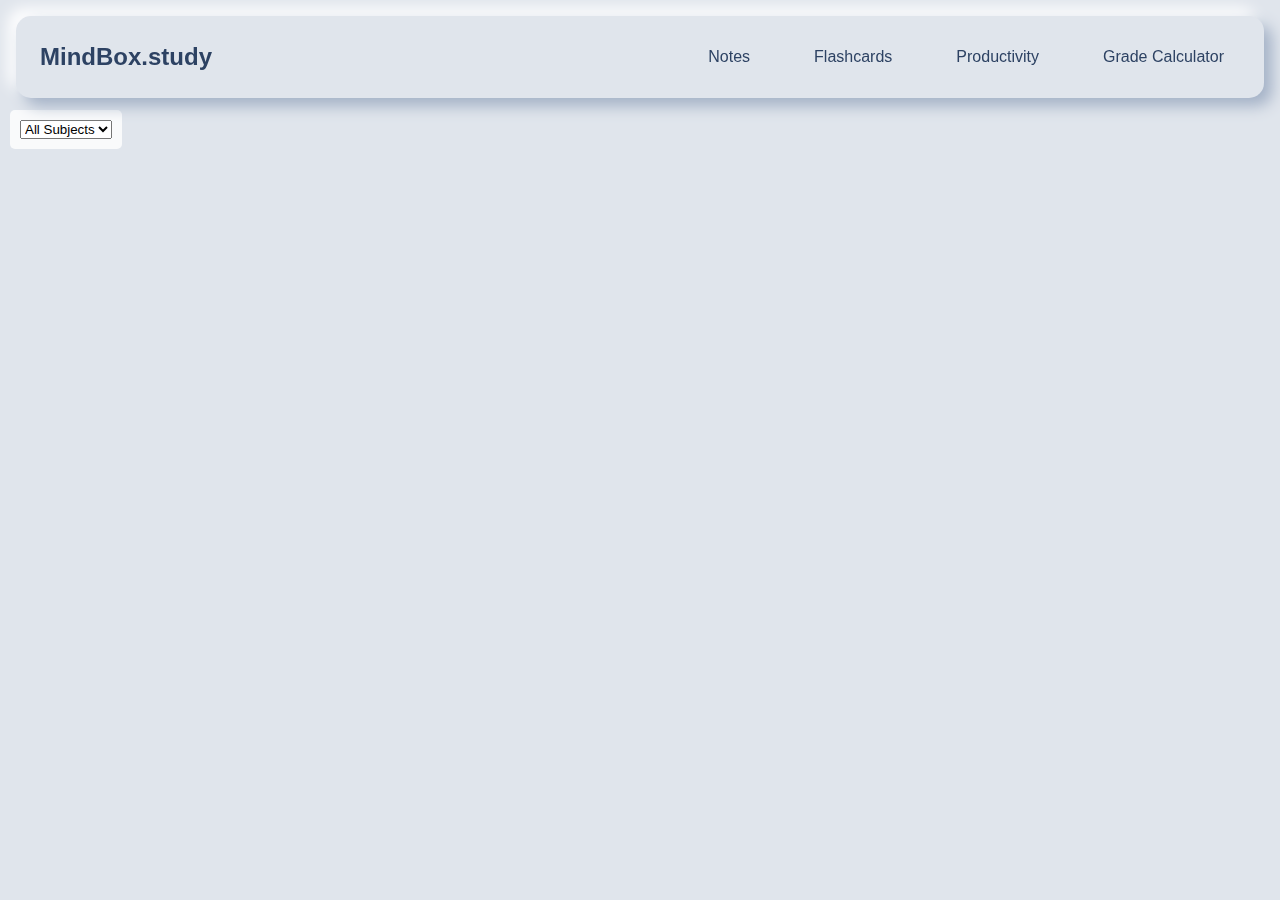
<file: graph.html>
<!DOCTYPE html>
<html lang="en">
<head>
    <meta charset="UTF-8">
    <meta name="viewport" content="width=device-width, initial-scale=1.0">
    <title>MindBox Study - Graph View</title>
    <script src="https://d3js.org/d3.v7.min.js"></script>
    <style>
        :root {
            --background: #e0e5ec;
            --text-primary: #2d4263;
            --neu-shadow: 
                8px 8px 15px #a3b1c6,
                -8px -8px 15px #ffffff;
            --neu-shadow-inset:
                inset 4px 4px 8px #a3b1c6,
                inset -4px -4px 8px #ffffff;
        }

        * {
            margin: 0;
            padding: 0;
            box-sizing: border-box;
            font-family: 'Segoe UI', Tahoma, Geneva, Verdana, sans-serif;
        }

        body {
            background: var(--background);
            color: var(--text-primary);
            margin: 0;
            padding: 0;
            overflow: hidden;
        }

        nav {
            padding: 1.5rem;
            display: flex;
            justify-content: space-between;
            align-items: center;
            box-shadow: var(--neu-shadow);
            margin: 1rem;
            border-radius: 15px;
            background: var(--background);
            position: fixed;
            top: 0;
            left: 0;
            right: 0;
            z-index: 1000;
        }

        .logo {
            font-size: 1.5rem;
            font-weight: bold;
            color: var(--text-primary);
        }

        .nav-links {
            display: flex;
            gap: 2rem;
        }

        .nav-links a {
            text-decoration: none;
            color: var(--text-primary);
            padding: 0.5rem 1rem;
            border-radius: 10px;
            transition: all 0.3s ease;
        }

        .nav-links a:hover {
            box-shadow: var(--neu-shadow-inset);
        }

        #graph {
            width: 100vw;
            height: calc(100vh - 80px);
            margin-top: 80px;
        }

        .controls {
            margin-top: 20px;
            position: absolute;
            top: 90px;
            left: 10px;
            background-color: rgba(255, 255, 255, 0.8);
            padding: 10px;
            border-radius: 5px;
            z-index: 10;
        }

        .node text {
            font-size: 12px;
            fill: #333;
        }

        .node circle {
            stroke: #fff;
            stroke-width: 2px;
        }

        .node:hover circle {
            stroke: #000;
            stroke-width: 3px;
        }

        #nodeInfo {
            position: absolute;
            top: 90px;
            right: 10px;
            background-color: rgba(255, 255, 255, 0.8);
            padding: 10px;
            border-radius: 5px;
            display: none;
            z-index: 10;
            max-width: 300px;
            overflow-wrap: break-word;
        }
    </style>
</head>
<body>
    <nav>
        <div class="logo">MindBox.study</div>
        <div class="nav-links">
            <a href="#notes">Notes</a>
            <a href="#flashcards">Flashcards</a>
            <a href="#productivity">Productivity</a>
            <a href="#calculator">Grade Calculator</a>
        </div>
    </nav>

    <div class="controls">
        <select id="subjectSelect" onchange="updateGraph(this.value)">
            <option value="all">All Subjects</option>
        </select>
    </div>
    <div id="graph"></div>
    <div id="nodeInfo"></div>

    <script>
        let graph;
        let simulation;
        let zoom;

        function processNotes() {
            const folders = JSON.parse(localStorage.getItem('folders')) || {};
            const nodes = [];
            const links = [];

            Object.entries(folders).forEach(([folderName, notes], folderIndex) => {
                nodes.push({ id: folderName, group: folderIndex + 1, size: 40, type: 'folder' });

                notes.forEach((note, noteIndex) => {
                    const noteId = `${folderName}_note_${noteIndex}`;
                    nodes.push({ id: noteId, group: folderIndex + 1, size: 30, type: 'note', content: note, folder: folderName });
                    links.push({ source: folderName, target: noteId });

                    const terms = note.split(/\s+/).filter(term => term.length > 3);
                    terms.forEach(term => {
                        const termId = `${folderName}_${term.toLowerCase()}`;
                        const existingNode = nodes.find(n => n.id === termId);
                        if (existingNode) {
                            existingNode.size += 5;
                        } else {
                            nodes.push({ id: termId, group: folderIndex + 1, size: 20, type: 'term', folder: folderName });
                        }
                        links.push({ source: noteId, target: termId });
                    });
                });
            });

            return { nodes, links };
        }

        function updateGraph(subject = 'all') {
            const { nodes, links } = processNotes();

            let filteredNodes, filteredLinks;

            if (subject === 'all') {
                filteredNodes = nodes;
                filteredLinks = links;
            } else {
                filteredNodes = nodes.filter(n => n.folder === subject || n.id === subject);
                filteredLinks = links.filter(l => 
                    filteredNodes.some(n => n.id === l.source || n.id === l.source.id) && 
                    filteredNodes.some(n => n.id === l.target || n.id === l.target.id)
                );
            }

            simulation.nodes(filteredNodes);
            simulation.force('link').links(filteredLinks);

            const link = graph.select('.links').selectAll('.link')
                .data(filteredLinks)
                .join('line')
                .attr('class', 'link')
                .attr('stroke', '#999')
                .attr('stroke-opacity', 0.6)
                .attr('stroke-width', 2);

            const node = graph.select('.nodes').selectAll('.node')
                .data(filteredNodes)
                .join('g')
                .attr('class', 'node')
                .call(d3.drag()
                    .on('start', dragstarted)
                    .on('drag', dragged)
                    .on('end', dragended))
                .on('click', showNodeInfo);

            node.selectAll('circle')
                .data(d => [d])
                .join('circle')
                .attr('r', d => Math.sqrt(d.size) * 2)
                .attr('fill', d => d3.schemeCategory10[d.group]);

            node.selectAll('text')
                .data(d => [d])
                .join('text')
                .attr('dx', 12)
                .attr('dy', '.35em')
                .text(d => d.id.split('_').pop());

            simulation.on('tick', () => {
                link
                    .attr('x1', d => d.source.x)
                    .attr('y1', d => d.source.y)
                    .attr('x2', d => d.target.x)
                    .attr('y2', d => d.target.y);

                node
                    .attr('transform', d => `translate(${d.x},${d.y})`);
            });

            simulation.alpha(1).restart();
        }

        function dragstarted(event, d) {
            if (!event.active) simulation.alphaTarget(0.3).restart();
            d.fx = d.x;
            d.fy = d.y;
        }

        function dragged(event, d) {
            d.fx = event.x;
            d.fy = event.y;
        }

        function dragended(event, d) {
            if (!event.active) simulation.alphaTarget(0);
            d.fx = null;
            d.fy = null;
        }

        function showNodeInfo(event, d) {
            const nodeInfo = document.getElementById('nodeInfo');
            nodeInfo.style.display = 'block';
            let content = `<h3>${d.id}</h3>`;
            content += `<p>Type: ${d.type}</p>`;
            if (d.type === 'note') {
                content += `<p>Content: ${d.content}</p>`;
            }
            nodeInfo.innerHTML = content;
        }

        function initializeGraph() {
            const width = window.innerWidth;
            const height = window.innerHeight - 80;

            zoom = d3.zoom()
                .scaleExtent([0.1, 10])
                .on('zoom', zoomed);

            graph = d3.select('#graph')
                .append('svg')
                .attr('width', width)
                .attr('height', height)
                .call(zoom);

            const g = graph.append('g');
            g.append('g').attr('class', 'links');
            g.append('g').attr('class', 'nodes');

            simulation = d3.forceSimulation()
                .force('link', d3.forceLink().id(d => d.id).distance(150))
                .force('charge', d3.forceManyBody().strength(-500))
                .force('center', d3.forceCenter(width / 2, height / 2));

            updateGraph();

            const folders = JSON.parse(localStorage.getItem('folders')) || {};
            const subjectSelect = document.getElementById('subjectSelect');
            Object.keys(folders).forEach(folder => {
                const option = document.createElement('option');
                option.value = folder;
                option.textContent = folder;
                subjectSelect.appendChild(option);
            });
        }

        function zoomed(event) {
            graph.select('g').attr('transform', event.transform);
        }

        window.onload = initializeGraph;
    </script>
</body>
</html>
</file>
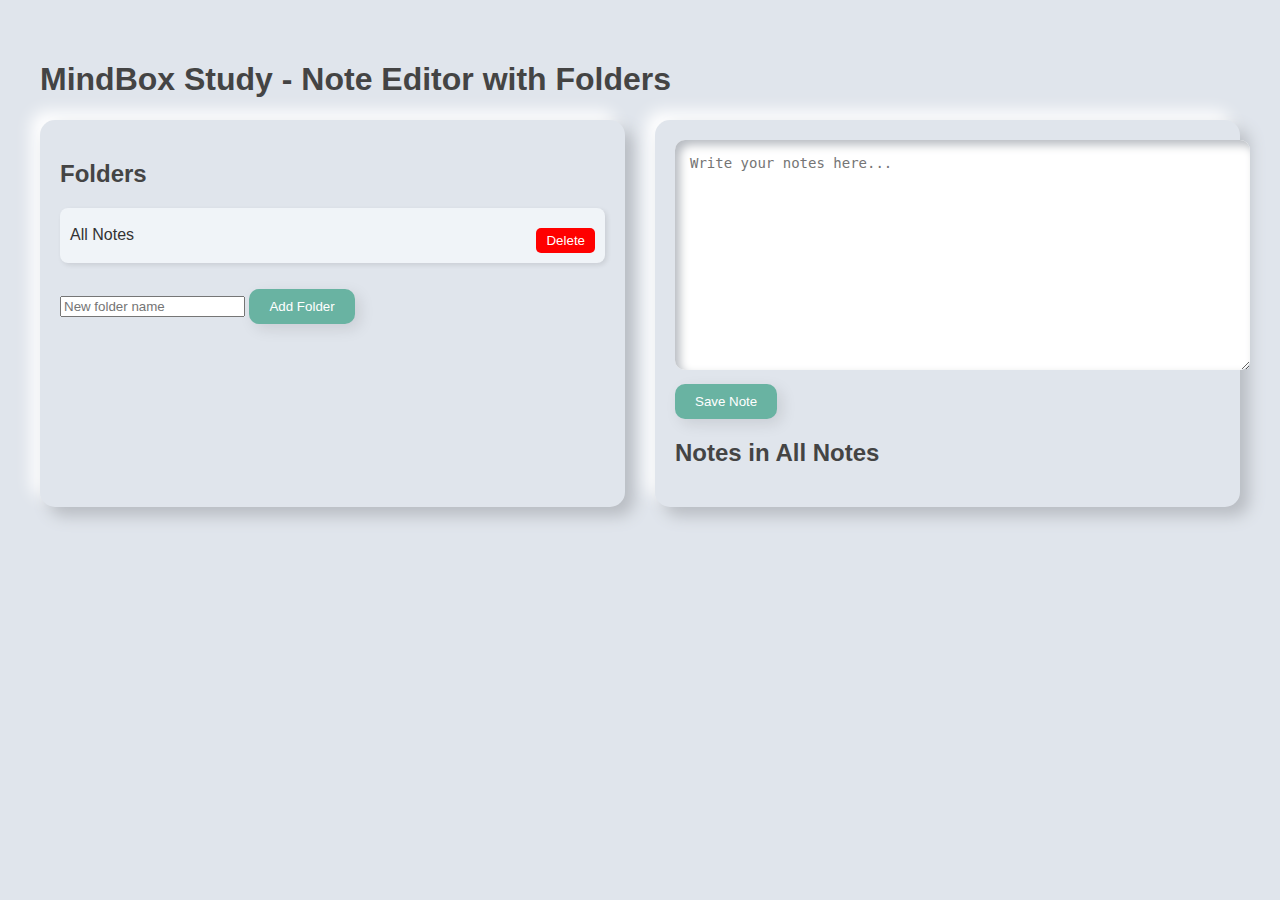
<file: newnotes.html>
<!DOCTYPE html>
<html lang="en">
<head>
    <meta charset="UTF-8">
    <meta name="viewport" content="width=device-width, initial-scale=1.0">
    <title>Mindbox Notes</title>
    <style>
        /* General styling */
        body {
            font-family: 'Segoe UI', Tahoma, Geneva, Verdana, sans-serif;
            margin: 0;
            padding: 40px;
            background-color: #e0e5ec;
            color: #333;
        }

        h1, h2 {
            color: #444;
        }

        /* Container layout */
        .container {
            display: flex;
            gap: 30px;
            justify-content: space-between;
        }

        /* Neumorphic card style */
        .editor, .folders, .notes {
            flex: 1;
            background-color: #e0e5ec;
            border-radius: 15px;
            padding: 20px;
            box-shadow: 9px 9px 16px #b8bcc2, -9px -9px 16px #ffffff;
        }

        /* Button styling */
        button {
            background-color: #69b3a2;
            color: white;
            border: none;
            border-radius: 10px;
            padding: 10px 20px;
            margin-top: 10px;
            cursor: pointer;
            box-shadow: 5px 5px 15px rgba(0, 0, 0, 0.1);
            transition: background-color 0.3s;
        }

        button:hover {
            background-color: #57a08c;
        }

        /* Textarea styling */
        textarea {
            width: 100%;
            height: 200px;
            border: none;
            border-radius: 10px;
            padding: 15px;
            box-shadow: inset 5px 5px 10px #b8bcc2, inset -5px -5px 10px #ffffff;
            font-size: 14px;
            color: #555;
            resize: vertical;
        }

        /* Folders and notes list styling */
        ul {
            list-style-type: none;
            padding-left: 0;
        }

        li {
            background-color: #f0f4f8;
            border-radius: 8px;
            padding: 10px;
            margin-bottom: 10px;
            box-shadow: 2px 2px 5px rgba(0, 0, 0, 0.1);
            display: flex;
            justify-content: space-between;
            align-items: center;
        }

        .folder, .note {
            cursor: pointer;
        }

        .delete-btn {
            background-color: red;
            color: white;
            padding: 5px 10px;
            border-radius: 5px;
            cursor: pointer;
            box-shadow: none;
        }

        .folder-name {
            flex: 1;
        }

        .summary-page {
            position: fixed;
            top: 0;
            left: 0;
            width: 100%;
            height: 100%;
            background-color: rgba(0, 0, 0, 0.8);
            display: none;
            justify-content: center;
            align-items: center;
        }

        .summary-content {
            background-color: #e0e5ec;
            padding: 20px;
            border-radius: 15px;
            width: 80%;
            max-width: 600px;
            box-shadow: 9px 9px 16px #b8bcc2, -9px -9px 16px #ffffff;
        }

        .close-btn {
            float: right;
            cursor: pointer;
        }

        .note-page {
            position: fixed;
            top: 0;
            left: 0;
            width: 100%;
            height: 100%;
            background-color: rgba(0, 0, 0, 0.8);
            display: none;
            justify-content: center;
            align-items: center;
        }

        .note-content {
            background-color: #e0e5ec;
            padding: 20px;
            border-radius: 15px;
            width: 80%;
            max-width: 600px;
            box-shadow: 9px 9px 16px #b8bcc2, -9px -9px 16px #ffffff;
        }

        .close-btn {
            float: right;
            cursor: pointer;
        }

        .note-actions {
            display: flex;
            justify-content: space-between;
            margin-top: 20px;
        }

        .note-actions button {
            flex: 1;
            margin: 0 5px;
        }

        #notePageContent {
            margin-bottom: 20px;
            white-space: pre-wrap;
        }
        
        strong {
    font-weight: bold;
}


        .flashcard-popup {
            display: none;
            position: fixed;
            top: 0;
            left: 0;
            width: 100%;
            height: 100%;
            background-color: rgba(0, 0, 0, 0.5);
            justify-content: center;
            align-items: center;
            z-index: 1000;
        }

        .flashcard-container {
            background-color: #e0e5ec;
            padding: 20px;
            border-radius: 15px;
            box-shadow: 9px 9px 16px #b8bcc2, -9px -9px 16px #ffffff;
            max-width: 500px;
            width: 90%;
        }

        .flashcard {
            width: 100%;
            height: 300px;
            perspective: 1000px;
            cursor: pointer;
        }

        .flashcard-inner {
            position: relative;
            width: 100%;
            height: 100%;
            text-align: center;
            transition: transform 0.6s;
            transform-style: preserve-3d;
        }

        .flashcard:hover .flashcard-inner {
            transform: rotateY(180deg);
        }

        .flashcard-front, .flashcard-back {
            position: absolute;
            width: 100%;
            height: 100%;
            -webkit-backface-visibility: hidden;
            backface-visibility: hidden;
            display: flex;
            flex-direction: column;
            justify-content: center;
            align-items: center;
            background-color: #f0f4f8;
            border-radius: 10px;
            box-shadow: 0 4px 8px rgba(0,0,0,0.1);
            padding: 20px;
            box-sizing: border-box;
        }

        .flashcard-back {
            transform: rotateY(180deg);
        }

        .flashcard-container button {
            margin-top: 20px;
            width: 100%;
        }

        .questions-popup {
            display: none;
            position: fixed;
            top: 0;
            left: 0;
            width: 100%;
            height: 100%;
            background-color: rgba(0, 0, 0, 0.5);
            justify-content: center;
            align-items: center;
            z-index: 1000;
        }

        .questions-container {
            background-color: #e0e5ec;
            padding: 20px;
            border-radius: 15px;
            box-shadow: 9px 9px 16px #b8bcc2, -9px -9px 16px #ffffff;
            max-width: 600px;
            width: 90%;
            max-height: 80vh;
            overflow-y: auto;
        }

        .questions-container ol {
            padding-left: 20px;
        }

        .questions-container li {
            margin-bottom: 10px;
        }

        .questions-container button {
            margin-top: 20px;
            width: 100%;
        }
    </style>
</head>
<body>
    <h1>MindBox Study - Note Editor with Folders</h1>

    <div class="container">
        <!-- Folders List -->
        <div class="folders">
            <h2>Folders</h2>
            <ul id="foldersList"></ul>
            <input type="text" id="folderInput" placeholder="New folder name">
            <button onclick="addFolder()">Add Folder</button>
        </div>

        <!-- Notes List -->
        <div class="notes">
            <textarea id="noteInput" placeholder="Write your notes here..."></textarea>
            <button onclick="saveNote()">Save Note</button>

            <h2>Notes in <span id="currentFolderName">All Notes</span></h2>
            <ul id="notesList"></ul>
        </div>

        <!-- Flashcard pop-up -->
        <div id="flashcardPopup" class="flashcard-popup">
            <div class="flashcard-container">
                <div class="flashcard">
                    <div class="flashcard-inner">
                        <div class="flashcard-front">
                            <h3>Question:</h3>
                            <p id="flashcardQuestion"></p>
                        </div>
                        <div class="flashcard-back">
                            <h3>Answer:</h3>
                            <p id="flashcardAnswer"></p>
                        </div>
                    </div>
                </div>
                <button onclick="closeFlashcardPopup()">Close</button>
            </div>
        </div>

        
    
    
    </div>

     <!-- New div for the note page -->
     <div id="notePage" class="note-page">
        <div class="note-content">
            <span class="close-btn" onclick="closeNotePage()">×</span>
            <h2>Note</h2>
            <div id="notePageContent"></div>
            <div class="note-actions">
                <button onclick="editNote()">Edit</button>
                <button onclick="summarizeNote()">Summarize</button>
                <button onclick="createFlashcard()">Create Flashcard</button>
                <button onclick="generateQuestions()">Generate Questions</button>
            </div>
        </div>
    </div>
    <div id="summaryPage" class="summary-page">
        <div class="summary-content">
            <span class="close-btn" onclick="closeSummaryPage()">×</span>
            <h2>Note Summary</h2>
            <p id="summaryContent"></p>
        </div>
    </div>
    <div id="questionsPopup" class="questions-popup">
        <div class="questions-container">
            <h3>Generated Questions:</h3>
            <ol id="questionsList"></ol>
            <button onclick="closeQuestionsPopup()">Close</button>
        </div>
    </div>

    <script>
        // Initialize folders and notes
        let folders = JSON.parse(localStorage.getItem('folders')) || {};
        let currentFolder = 'All Notes';
        let currentNoteIndex = -1;
        const API_KEY = 'AIzaSyC5VpC4idAiZI3V6DUrCVRN1eAG2km4yJY';
        const API_URL = 'https://generativelanguage.googleapis.com/v1beta/models/gemini-pro:generateContent';

// Load notes
function loadNotes() {
    const notesList = document.getElementById('notesList');
    notesList.innerHTML = ''; // Clear current notes list
    folders[currentFolder].forEach((note, index) => {
        const li = document.createElement('li');
        li.classList.add('note');
        
        // Process the note for display
        const processedNote = processNoteForDisplay(note);
        
        li.innerHTML = processedNote.substring(0, 50) + (processedNote.length > 50 ? '...' : '');
        li.onclick = () => showNotePage(index);
        notesList.appendChild(li);
    });
}

// Show note page
function showNotePage(index) {
    currentNoteIndex = index;
    const note = folders[currentFolder][index];
    document.getElementById('notePage').style.display = 'flex';
    
    // Process the note for display
    const processedNote = processNoteForDisplay(note);
    
    document.getElementById('notePageContent').innerHTML = processedNote;
}

// Helper function to process note for display
function processNoteForDisplay(note) {
    // Convert ** to <strong> tags for HTML display
    return note.replace(/\*\*(.*?)\*\*/g, '<strong>$1</strong>');
}


        // Function to close note page
        function closeNotePage() {
            document.getElementById('notePage').style.display = 'none';
        }

        // Function to edit note
        function editNote() {
            const noteContent = document.getElementById('notePageContent');
            const currentText = noteContent.textContent;
            noteContent.innerHTML = `<textarea id="editNoteText" style="width: 100%; height: 200px;">${currentText}</textarea>`;
            noteContent.innerHTML += '<button onclick="saveEditedNote()">Save</button>';
        }

        // Function to save edited note
        function saveEditedNote() {
            const editedText = document.getElementById('editNoteText').value;
            folders[currentFolder][currentNoteIndex] = editedText;
            localStorage.setItem('folders', JSON.stringify(folders));
            document.getElementById('notePageContent').textContent = editedText;
            loadNotes(); // Refresh the notes list
        }

        // Function to summarize note
        function summarizeNote() {
            const note = folders[currentFolder][currentNoteIndex];
            showSummaryPage(note);
        }

        // // Function to create flashcard
        // async function createFlashcard() {
        //     const note = folders[currentFolder][currentNoteIndex];
        //     const flashcard = await generateFlashcardWithGemini(note);
        //     displayFlashcard(flashcard);
        // }

        // Function to generate questions
        function generateQuestions() {
            const note = folders[currentFolder][currentNoteIndex];
            // Implement question generation logic here
            alert("Question generation feature to be implemented");
        }

        // Load folders and notes
        function loadFolders() {
            const foldersList = document.getElementById('foldersList');
            foldersList.innerHTML = ''; // Clear current folders list

            // Add the "All Notes" folder only if it's not present
            if (!folders['All Notes']) {
                folders['All Notes'] = [];
            }

            // Create folder list dynamically
            for (let folderName in folders) {
                const li = document.createElement('li');
                li.classList.add('folder');

                // Folder name display
                const folderNameText = document.createElement('span');
                folderNameText.classList.add('folder-name');
                folderNameText.textContent = folderName;

                // Delete button for folder
                const deleteButton = document.createElement('button');
                deleteButton.classList.add('delete-btn');
                deleteButton.textContent = 'Delete';
                deleteButton.onclick = () => deleteFolder(folderName);

                // Append the folder name and delete button to the list item
                li.appendChild(folderNameText);
                li.appendChild(deleteButton);
                li.onclick = () => selectFolder(folderName);

                foldersList.appendChild(li);
            }
        }

        // Add a new folder
        function addFolder() {
            const folderInput = document.getElementById('folderInput').value.trim();
            if (folderInput && !folders[folderInput]) {
                folders[folderInput] = []; // Add new folder with empty notes
                localStorage.setItem('folders', JSON.stringify(folders));
                document.getElementById('folderInput').value = ''; // Clear input
                loadFolders(); // Reload folder list
            } else {
                alert('Folder already exists or input is empty.');
            }
        }

        // Select folder to view notes
        function selectFolder(folderName) {
            currentFolder = folderName;
            document.getElementById('currentFolderName').textContent = folderName;
            loadNotes(); // Reload notes for the selected folder
        }

async function saveNote() {
    const noteInput = document.getElementById('noteInput').value.trim();
    if (noteInput) {
        // Analyze the note with Gemini
        const analyzedNote = await analyzeNoteWithGemini(noteInput);
        
        // Convert <b> tags to ** for consistent storage
        const processedNote = analyzedNote.replace(/<b>(.*?)<\/b>/g, '**$1**');
        
        folders[currentFolder].push(processedNote);
        localStorage.setItem('folders', JSON.stringify(folders));
        document.getElementById('noteInput').value = ''; // Clear input
        loadNotes(); // Reload notes
    }
}

// Analyze note with Gemini and bold key terms
async function analyzeNoteWithGemini(note) {
    try {
        const response = await fetch(`${API_URL}?key=${API_KEY}`, {
            method: 'POST',
            headers: {
                'Content-Type': 'application/json',
            },
            body: JSON.stringify({
                contents: [{
                    parts: [{
                        text: `Analyze the following notes taken in class and identify key terms or topics. Return the  note with the key terms wrapped in <b> tags. Make sure not to get rid of information This is the Note: ${note}`
                    }]
                }]
            })
        });

        if (!response.ok) {
            throw new Error('Network response was not ok');
        }

        const data = await response.json();
        const analyzedNote = data.candidates[0].content.parts[0].text;

        // Extract the part of the response that contains the note with bold tags
        const startIndex = analyzedNote.indexOf(note.substring(0, 20));
        const endIndex = analyzedNote.lastIndexOf(note.substring(note.length - 20));
        const extractedNote = analyzedNote.substring(startIndex, endIndex + 20);

        return extractedNote;
    } catch (error) {
        console.error('Error:', error);
        return note; // Return original note if analysis fails
    }
}


        // Load notes for the selected folder
        // function loadNotes() {
        //     const notesList = document.getElementById('notesList');
        //     notesList.innerHTML = ''; // Clear current notes list

        //     folders[currentFolder].forEach((note, index) => {
        //         const li = document.createElement('li');
        //         li.classList.add('note');
        //         li.textContent = note;
        //         notesList.appendChild(li);
        //     });
        // }

        // Delete a folder (along with its notes)
        function deleteFolder(folderName) {
            if (folderName !== 'All Notes') {
                // Remove folder from storage
                delete folders[folderName];
                localStorage.setItem('folders', JSON.stringify(folders));

                // Reload the folder list
                loadFolders();

                // If the deleted folder was the current folder, reset to "All Notes"
                if (currentFolder === folderName) {
                    currentFolder = 'All Notes';
                    document.getElementById('currentFolderName').textContent = 'All Notes';
                    loadNotes();
                }
            } else {
                alert('Cannot delete "All Notes" folder.');
            }
        }

        // Initialize app by loading folders and notes on page load
        window.onload = function() {
            loadFolders();
            selectFolder('All Notes');
        };

        // function loadNotes() {
        //     const notesList = document.getElementById('notesList');
        //     notesList.innerHTML = ''; // Clear current notes list

        //     folders[currentFolder].forEach((note, index) => {
        //         const li = document.createElement('li');
        //         li.classList.add('note');
        //         li.textContent = note;
        //         li.onclick = () => showSummaryPage(note);
        //         notesList.appendChild(li);
        //     });
        // }
        

        // New function to show summary page
        function showSummaryPage(note) {
            document.getElementById('summaryPage').style.display = 'flex';
            document.getElementById('summaryContent').textContent = 'Fetching summary...';
            
            // Call Gemini API to get summary
            fetchSummary(note);
        }

        // Function to close summary page
        function closeSummaryPage() {
            document.getElementById('summaryPage').style.display = 'none';
        }

        // Function to fetch summary from Gemini API
        async function fetchSummary(note) {
            // Replace 'YOUR_API_KEY' with your actual Gemini API key
            

            try {
                const response = await fetch(`${API_URL}?key=${API_KEY}`, {
                    method: 'POST',
                    headers: {
                        'Content-Type': 'application/json',
                    },
                    body: JSON.stringify({
                        contents: [{
                            parts: [{
                                text: `Summarize the following note: ${note}`
                            }]
                        }]
                    })
                });

                if (!response.ok) {
                    throw new Error('Network response was not ok');
                }

                const data = await response.json();
                const summary = data.candidates[0].content.parts[0].text;
                document.getElementById('summaryContent').textContent = summary;
            } catch (error) {
                console.error('Error:', error);
                document.getElementById('summaryContent').textContent = 'Failed to fetch summary. Please try again.';
            }
        }

        async function generateFlashcardWithGemini(note) {

            try {
                const response = await fetch(`${API_URL}?key=${API_KEY}`, {
                    method: 'POST',
                    headers: {
                        'Content-Type': 'application/json',
                    },
                    body: JSON.stringify({
                        contents: [{
                            parts: [{
                                text: `Create a flashcard from the following note. The flashcard should have a question on one side and the answer on the other. The question should test a key concept from the note, and the answer should be concise but informative. Format the response as plain text with "Question:" and "Answer:" prefixes. Here's the note: ${note}`
                            }]
                        }]
                    })
                });

                if (!response.ok) {
                    throw new Error('Network response was not ok');
                }

                const data = await response.json();
                const generatedText = data.candidates[0].content.parts[0].text;
                
                // Parse the generated text into question and answer
                const lines = generatedText.split('\n');
                let question = '';
                let answer = '';
                
                for (const line of lines) {
                    if (line.startsWith('Question:')) {
                        question = line.replace('Question:', '').trim();
                    } else if (line.startsWith('Answer:')) {
                        answer = line.replace('Answer:', '').trim();
                    }
                }

                return { question, answer };
            } catch (error) {
                console.error('Error:', error);
                return { 
                    question: 'Error generating flashcard', 
                    answer: 'Failed to generate flashcard. Please try again.' 
                };
            }
        }

        async function createFlashcard() {
            const note = folders[currentFolder][currentNoteIndex];
            const flashcard = await generateFlashcardWithGemini(note);
            displayFlashcardPopup(flashcard);
        }

        function displayFlashcardPopup(flashcard) {
            document.getElementById('flashcardQuestion').textContent = flashcard.question;
            document.getElementById('flashcardAnswer').textContent = flashcard.answer;
            document.getElementById('flashcardPopup').style.display = 'flex';
        }

        function closeFlashcardPopup() {
            document.getElementById('flashcardPopup').style.display = 'none';
        }

        async function generateQuestions() {
            const note = folders[currentFolder][currentNoteIndex];
            const questions = await generateQuestionsWithGemini(note);
            displayQuestionsPopup(questions);
        }

        async function generateQuestionsWithGemini(note) {
          
            try {
                const response = await fetch(`${API_URL}?key=${API_KEY}`, {
                    method: 'POST',
                    headers: {
                        'Content-Type': 'application/json',
                    },
                    body: JSON.stringify({
                        contents: [{
                            parts: [{
                                text: `Generate 5 questions based on the following note. Each question should test understanding of a key concept from the note. Format the response as a numbered list, with each question on a new line. Here's the note: ${note}`
                            }]
                        }]
                    })
                });

                if (!response.ok) {
                    throw new Error('Network response was not ok');
                }

                const data = await response.json();
                const generatedText = data.candidates[0].content.parts[0].text;
                
                // Parse the generated text into an array of questions
                const questions = generatedText.split('\n')
                    .filter(line => line.trim() !== '')
                    .map(line => line.replace(/^\d+\.\s*/, '').trim());

                return questions;
            } catch (error) {
                console.error('Error:', error);
                return ['Error generating questions. Please try again.'];
            }
        }

        function displayQuestionsPopup(questions) {
            const questionsList = document.getElementById('questionsList');
            questionsList.innerHTML = ''; // Clear previous questions
            
            questions.forEach(question => {
                const li = document.createElement('li');
                li.textContent = question;
                questionsList.appendChild(li);
            });

            document.getElementById('questionsPopup').style.display = 'flex';
        }

        function closeQuestionsPopup() {
            document.getElementById('questionsPopup').style.display = 'none';
        }

    </script>
</body>
</html>
</file>
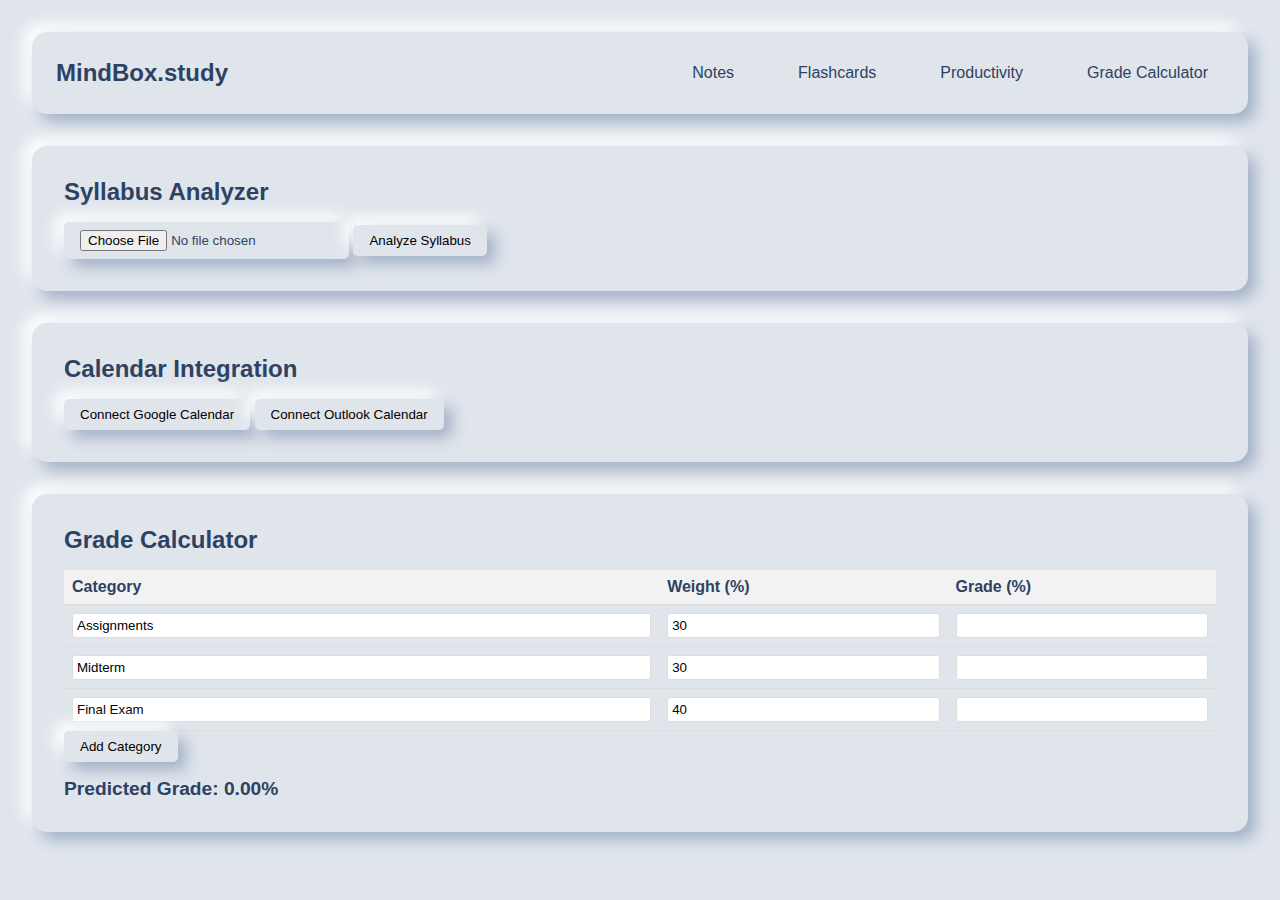
<file: sylabus.html>
<!DOCTYPE html>
<html lang="en">
<head>
    <meta charset="UTF-8">
    <meta name="viewport" content="width=device-width, initial-scale=1.0">
    <title>MindBox.study - Syllabus Analyzer & Class Planner</title>
    <script src="https://apis.google.com/js/api.js"></script>
    <style>
        :root {
            --background: #e0e5ec;
            --text-primary: #2d4263;
            --neu-shadow: 
                8px 8px 15px #a3b1c6,
                -8px -8px 15px #ffffff;
            --neu-shadow-inset:
                inset 4px 4px 8px #a3b1c6,
                inset -4px -4px 8px #ffffff;
        }

        * {
            margin: 0;
            padding: 0;
            box-sizing: border-box;
            font-family: 'Segoe UI', Tahoma, Geneva, Verdana, sans-serif;
        }

        body {
            background: var(--background);
            color: var(--text-primary);
            min-height: 100vh;
            padding: 2rem;
        }

        nav {
            padding: 1.5rem;
            display: flex;
            justify-content: space-between;
            align-items: center;
            box-shadow: var(--neu-shadow);
            margin-bottom: 2rem;
            border-radius: 15px;
        }

        .logo {
            font-size: 1.5rem;
            font-weight: bold;
            color: var(--text-primary);
        }

        .nav-links {
            display: flex;
            gap: 2rem;
        }

        .nav-links a {
            text-decoration: none;
            color: var(--text-primary);
            padding: 0.5rem 1rem;
            border-radius: 10px;
            transition: all 0.3s ease;
        }

        .nav-links a:hover {
            box-shadow: var(--neu-shadow-inset);
        }

        .container {
            display: flex;
            flex-direction: column;
            gap: 2rem;
        }

        .section {
            background: var(--background);
            padding: 2rem;
            border-radius: 15px;
            box-shadow: var(--neu-shadow);
        }

        h2 {
            margin-bottom: 1rem;
        }

        input[type="file"], button {
            padding: 0.5rem 1rem;
            border: none;
            border-radius: 5px;
            background: var(--background);
            box-shadow: var(--neu-shadow);
            cursor: pointer;
            transition: all 0.3s ease;
        }

        input[type="file"]:hover, button:hover {
            box-shadow: var(--neu-shadow-inset);
        }

        table {
            width: 100%;
            border-collapse: collapse;
            margin-top: 1rem;
        }

        th, td {
            padding: 0.5rem;
            text-align: left;
            border-bottom: 1px solid #ddd;
        }

        th {
            background-color: #f2f2f2;
        }

        #gradeTable input {
            width: 100%;
            padding: 0.25rem;
            border: 1px solid #ddd;
            border-radius: 3px;
        }

        #predictedGrade {
            font-weight: bold;
            font-size: 1.2rem;
            margin-top: 1rem;
        }
    </style>
</head>
<body>
    <nav>
        <div class="logo">MindBox.study</div>
        <div class="nav-links">
            <a href="#notes">Notes</a>
            <a href="#flashcards">Flashcards</a>
            <a href="#productivity">Productivity</a>
            <a href="#calculator">Grade Calculator</a>
        </div>
    </nav>

    <div class="container">
        <section class="section" id="syllabusUpload">
            <h2>Syllabus Analyzer</h2>
            <input type="file" id="syllabusFile" accept=".pdf,.doc,.docx,.txt">
            <button onclick="analyzeSyllabus()">Analyze Syllabus</button>
            <div id="analysisResult"></div>
        </section>

        <section class="section" id="calendarIntegration">
            <h2>Calendar Integration</h2>
            <button onclick="authenticateGoogle()">Connect Google Calendar</button>
            <button onclick="authenticateOutlook()">Connect Outlook Calendar</button>
            <div id="calendarEvents"></div>
        </section>

        <section class="section" id="gradeCalculator">
            <h2>Grade Calculator</h2>
            <table id="gradeTable">
                <thead>
                    <tr>
                        <th>Category</th>
                        <th>Weight (%)</th>
                        <th>Grade (%)</th>
                    </tr>
                </thead>
                <tbody>
                    <!-- Grade categories will be dynamically added here -->
                </tbody>
            </table>
            <button onclick="addGradeCategory()">Add Category</button>
            <div id="predictedGrade"></div>
        </section>
    </div>

    <script>
        const API_KEY = 'AIzaSyBRFZzymHRj-kdrBOsoHTvfT7ZlK0QLtlI';
        const API_URL = 'https://generativelanguage.googleapis.com/v1beta/models/gemini-1.5-flash-latest:generateContent';

        async function analyzeSyllabus() {
          const fileInput = document.getElementById('syllabusFile');
          const file = fileInput.files[0];
          if (!file) {
            alert('Please select a syllabus file');
            return;
          }

          const reader = new FileReader();
          reader.onload = async function(e) {
            const fileContent = e.target.result;
            const prompt = `
              Analyze this syllabus and extract the following information:
              1. Key dates for exams, quizzes, and assignment deadlines
              2. Grading structure (categories and their weights)
              Format the output as JSON with the following structure:
              {
                "key_dates": [
                  {"event": "event_name", "date": "YYYY-MM-DD"}
                ],
                "grading_structure": [
                  {"category": "category_name", "weight": percentage}
                ]
              }
            `;

            try {
              const response = await fetch(`${API_URL}?key=${API_KEY}`, {
                method: 'POST',
                headers: {
                  'Content-Type': 'application/json',
                },
                body: JSON.stringify({
                  contents: [
                    {
                      parts: [
                        { text: fileContent },
                        { text: prompt }
                      ]
                    }
                  ]
                })
              });

              if (!response.ok) {
                throw new Error(`HTTP error! status: ${response.status}`);
              }

              const data = await response.json();
              const generatedText = data.candidates[0].content.parts[0].text;

              // Find the JSON object within the generated text
              const jsonMatch = generatedText.match(/\{[\s\S]*\}/);
              if (jsonMatch) {
                const analysisResult = JSON.parse(jsonMatch[0]);
                displayAnalysisResult(analysisResult);
              } else {
                throw new Error('No valid JSON found in the response');
              }
            } catch (error) {
              console.error('Error analyzing syllabus:', error);
              alert('Error analyzing syllabus. Please try again.');
            }
          };
          reader.readAsText(file);
        }
        
        
        function displayAnalysisResult(result) {
            const analysisDiv = document.getElementById('analysisResult');
            analysisDiv.innerHTML = '<h3>Analysis Results:</h3>';

            // Display important dates
            if (result.key_dates && result.key_dates.length > 0) {
                const datesList = document.createElement('ul');
                result.key_dates.forEach(date => {
                    const li = document.createElement('li');
                    li.textContent = `${date.event}: ${date.date}`;
                    datesList.appendChild(li);
                });
                analysisDiv.appendChild(datesList);
            }

            // Display grading information
            if (result.grading_structure) {
                const gradeTable = document.getElementById('gradeTable').getElementsByTagName('tbody')[0];
                gradeTable.innerHTML = ''; // Clear existing rows
                result.grading_structure.forEach(item => {
                    addGradeCategory(item.category, item.weight);
                });
            }
        }

        function authenticateGoogle() {
            // Implement Google Calendar authentication
            console.log('Google Calendar authentication not implemented in this example');
        }

        function authenticateOutlook() {
            // Implement Outlook authentication
            console.log('Outlook authentication not implemented in this example');
        }

        function addGradeCategory(category = '', weight = '') {
            const gradeTable = document.getElementById('gradeTable').getElementsByTagName('tbody')[0];
            const newRow = gradeTable.insertRow();
            newRow.innerHTML = `
                <td><input type="text" value="${category}" onchange="updateGrade()"></td>
                <td><input type="number" value="${weight}" min="0" max="100" onchange="updateGrade()"></td>
                <td><input type="number" min="0" max="100" onchange="updateGrade()"></td>
            `;
            updateGrade();
        }

        function updateGrade() {
            const gradeTable = document.getElementById('gradeTable').getElementsByTagName('tbody')[0];
            let totalWeight = 0;
            let weightedGrade = 0;

            for (let row of gradeTable.rows) {
                const weight = parseFloat(row.cells[1].getElementsByTagName('input')[0].value) || 0;
                const grade = parseFloat(row.cells[2].getElementsByTagName('input')[0].value) || 0;
                
                totalWeight += weight;
                weightedGrade += (weight / 100) * grade;
            }

            const predictedGrade = totalWeight > 0 ? weightedGrade / (totalWeight / 100) : 0;
            document.getElementById('predictedGrade').textContent = `Predicted Grade: ${predictedGrade.toFixed(2)}%`;
        }

        // Initialize the grade table with some default categories
        window.onload = () => {
            addGradeCategory('Assignments', 30);
            addGradeCategory('Midterm', 30);
            addGradeCategory('Final Exam', 40);
        };
    </script>
</body>
</html>
</file>
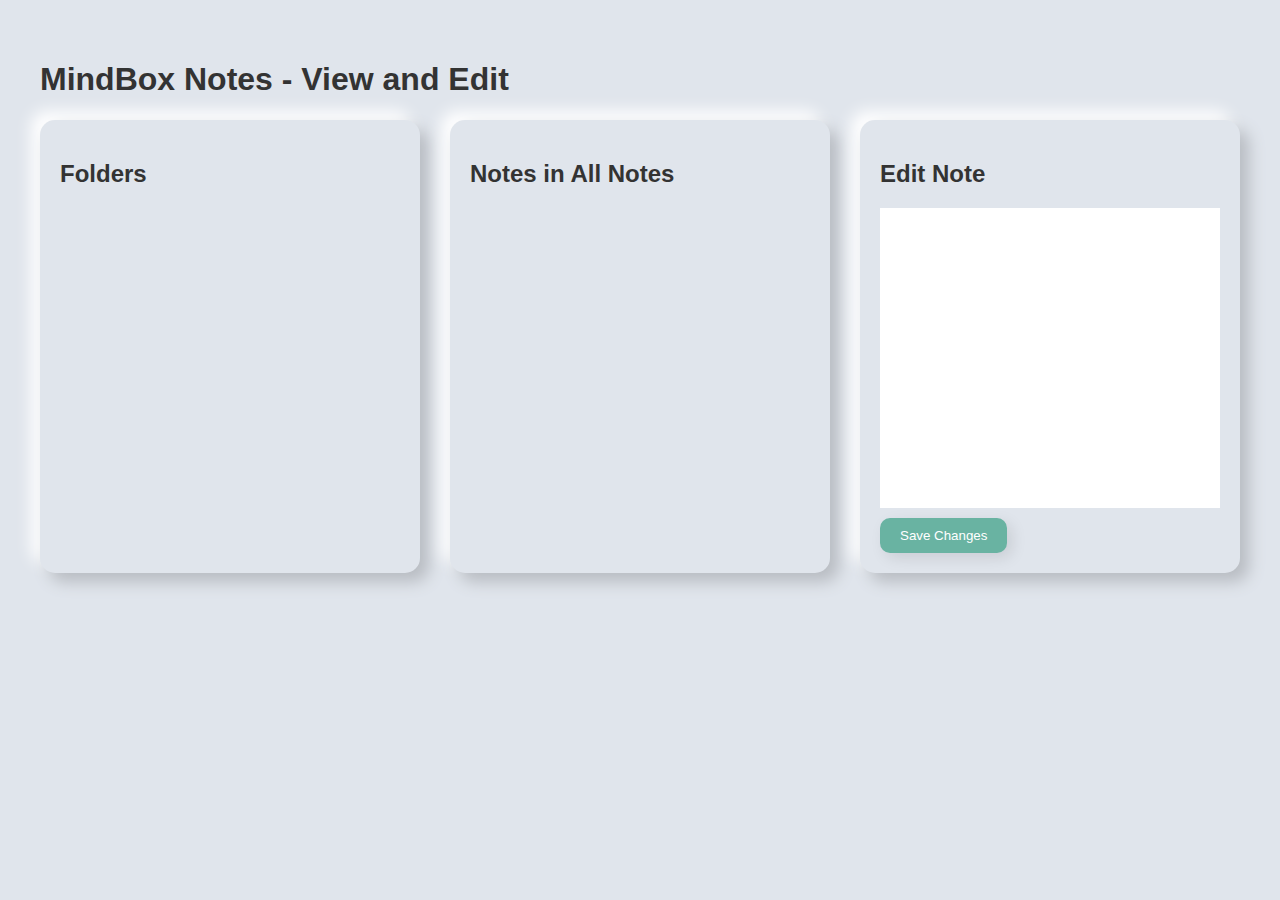
<file: view-notes.html>
<!DOCTYPE html>
<html lang="en">
<head>
    <meta charset="UTF-8">
    <meta name="viewport" content="width=device-width, initial-scale=1.0">
    <title>MindBox Notes - View and Edit</title>
    <script src="https://cdn.quilljs.com/1.3.6/quill.js"></script>
    <link href="https://cdn.quilljs.com/1.3.6/quill.snow.css" rel="stylesheet">
    <style>
        body {
            font-family: 'Segoe UI', Tahoma, Geneva, Verdana, sans-serif;
            margin: 0;
            padding: 40px;
            background-color: #e0e5ec;
            color: #333;
        }

        .container {
            display: flex;
            gap: 30px;
        }

        .folders, .notes, .editor {
            flex: 1;
            background-color: #e0e5ec;
            border-radius: 15px;
            padding: 20px;
            box-shadow: 9px 9px 16px #b8bcc2, -9px -9px 16px #ffffff;
        }

        button {
            background-color: #69b3a2;
            color: white;
            border: none;
            border-radius: 10px;
            padding: 10px 20px;
            margin-top: 10px;
            cursor: pointer;
            box-shadow: 5px 5px 15px rgba(0, 0, 0, 0.1);
            transition: background-color 0.3s;
        }

        button:hover {
            background-color: #57a08c;
        }

        ul {
            list-style-type: none;
            padding-left: 0;
        }

        li {
            background-color: #f0f4f8;
            border-radius: 8px;
            padding: 10px;
            margin-bottom: 10px;
            box-shadow: 2px 2px 5px rgba(0, 0, 0, 0.1);
            cursor: pointer;
        }

        #editor {
            height: 300px;
            background-color: #ffffff;
        }
    </style>
</head>
<body>
    <h1>MindBox Notes - View and Edit</h1>

    <div class="container">
        <div class="folders">
            <h2>Folders</h2>
            <ul id="foldersList"></ul>
        </div>

        <div class="notes">
            <h2>Notes in <span id="currentFolderName">All Notes</span></h2>
            <ul id="notesList"></ul>
        </div>

        <div class="editor">
            <h2>Edit Note</h2>
            <div id="editor"></div>
            <button onclick="saveEditedNote()">Save Changes</button>
        </div>
    </div>

    <script>
        let folders = JSON.parse(localStorage.getItem('folders')) || {};
        let currentFolder = 'All Notes';
        let currentNoteIndex = -1;
        let quill;

        function loadFolders() {
            const foldersList = document.getElementById('foldersList');
            foldersList.innerHTML = '';
            for (let folderName in folders) {
                const li = document.createElement('li');
                li.textContent = folderName;
                li.onclick = () => selectFolder(folderName);
                foldersList.appendChild(li);
            }
        }

        function selectFolder(folderName) {
            currentFolder = folderName;
            document.getElementById('currentFolderName').textContent = folderName;
            loadNotes();
        }

        function loadNotes() {
            const notesList = document.getElementById('notesList');
            notesList.innerHTML = '';
            folders[currentFolder].forEach((note, index) => {
                const li = document.createElement('li');
                li.textContent = note.substring(0, 50) + '...'; // Show first 50 characters
                li.onclick = () => editNote(index);
                notesList.appendChild(li);
            });
        }

        function editNote(index) {
            currentNoteIndex = index;
            quill.root.innerHTML = folders[currentFolder][index];
        }

        function saveEditedNote() {
            if (currentNoteIndex !== -1) {
                folders[currentFolder][currentNoteIndex] = quill.root.innerHTML;
                localStorage.setItem('folders', JSON.stringify(folders));
                loadNotes();
            }
        }

        window.onload = function() {
            quill = new Quill('#editor', {
                theme: 'snow',
                modules: {
                    toolbar: [
                        ['bold', 'italic', 'underline', 'strike'],
                        ['blockquote', 'code-block'],
                        [{ 'header': 1 }, { 'header': 2 }],
                        [{ 'list': 'ordered'}, { 'list': 'bullet' }],
                        [{ 'script': 'sub'}, { 'script': 'super' }],
                        [{ 'indent': '-1'}, { 'indent': '+1' }],
                        [{ 'direction': 'rtl' }],
                        [{ 'size': ['small', false, 'large', 'huge'] }],
                        [{ 'header': [1, 2, 3, 4, 5, 6, false] }],
                        [{ 'color': [] }, { 'background': [] }],
                        [{ 'font': [] }],
                        [{ 'align': [] }],
                        ['clean']
                    ]
                }
            });

            loadFolders();
            selectFolder('All Notes');
        };
    </script>
</body>
</html>
</file>
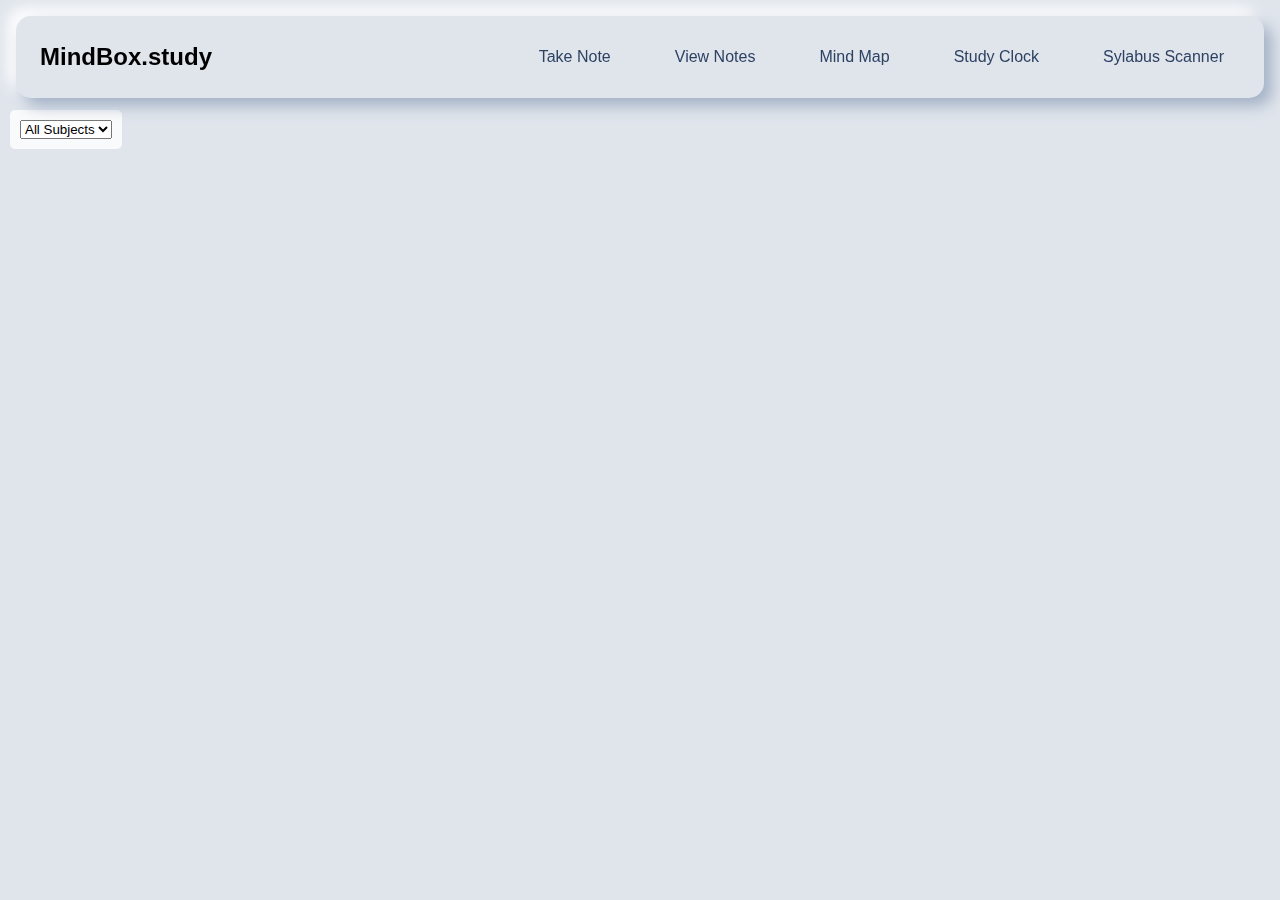
<file: templates/graph.html>
<!DOCTYPE html>
<html lang="en">
<head>
    <meta charset="UTF-8">
    <meta name="viewport" content="width=device-width, initial-scale=1.0">
    <title>MindBox.Study - Graph View</title>
    <script src="https://d3js.org/d3.v7.min.js"></script>
    <style>
        :root {
            --background: #e0e5ec;
            --text-primary: #2d4263;
            --neu-shadow: 
                8px 8px 15px #a3b1c6,
                -8px -8px 15px #ffffff;
            --neu-shadow-inset:
                inset 4px 4px 8px #a3b1c6,
                inset -4px -4px 8px #ffffff;
        }

        * {
            margin: 0;
            padding: 0;
            box-sizing: border-box;
            font-family: 'Segoe UI', Tahoma, Geneva, Verdana, sans-serif;
        }

        body {
            background: var(--background);
            color: var(--text-primary);
            margin: 0;
            padding: 0;
            overflow: hidden;
        }

        nav {
            padding: 1.5rem;
            display: flex;
            justify-content: space-between;
            align-items: center;
            box-shadow: var(--neu-shadow);
            margin: 1rem;
            border-radius: 15px;
            background: var(--background);
            position: fixed;
            top: 0;
            left: 0;
            right: 0;
            z-index: 1000;
        }

        .logo {
            font-size: 1.5rem;
            font-weight: bold;
            color: var(--text-primary);
        }

        .nav-links {
            display: flex;
            gap: 2rem;
        }

        .nav-links a {
            text-decoration: none;
            color: var(--text-primary);
            padding: 0.5rem 1rem;
            border-radius: 10px;
            transition: all 0.3s ease;
        }

        .nav-links a:hover {
            box-shadow: var(--neu-shadow-inset);
        }

        #graph {
            width: 100vw;
            height: calc(100vh - 80px);
            margin-top: 80px;
        }

        .controls {
            margin-top: 20px;
            position: absolute;
            top: 90px;
            left: 10px;
            background-color: rgba(255, 255, 255, 0.8);
            padding: 10px;
            border-radius: 5px;
            z-index: 10;
        }

        .node text {
            font-size: 12px;
            fill: #333;
        }

        .node circle {
            stroke: #fff;
            stroke-width: 2px;
        }

        .node:hover circle {
            stroke: #000;
            stroke-width: 3px;
        }

        #nodeInfo {
            position: absolute;
            top: 90px;
            right: 10px;
            background-color: rgba(255, 255, 255, 0.8);
            padding: 10px;
            border-radius: 5px;
            display: none;
            z-index: 10;
            max-width: 300px;
            overflow-wrap: break-word;
            margin-top: 20px;
        }
    </style>
</head>
<body>
    <nav>
        <div class="logo"><a href="/index.html" style="color: #000; font-style: normal; text-decoration: none;">MindBox.study</a></div>
        <div class="nav-links">
            <a href="newnotes.html">Take Note</a>
            <a href="view-notes.html">View Notes</a>
            <a href="graph.html">Mind Map</a>
            <a href="/TimeManagement/Time.html">Study Clock</a>
            <a href="/sylabus.html">Sylabus Scanner</a>
        </div>
    </nav>

    <div class="controls">
        <select id="subjectSelect" onchange="updateGraph(this.value)">
            <option value="all">All Subjects</option>
        </select>
    </div>
    <div id="graph"></div>
    <div id="nodeInfo"></div>

    <script>
        const API_KEY = 'AIzaSyBRFZzymHRj-kdrBOsoHTvfT7ZlK0QLtlI';
        const API_URL = 'https://generativelanguage.googleapis.com/v1beta/models/gemini-1.5-flash-latest:generateContent';

        let graph;
        let simulation;
        let zoom;

        function processNotes() {
            const folders = JSON.parse(localStorage.getItem('folders')) || {};
            const nodes = [];
            const links = [];

            Object.entries(folders).forEach(([folderName, notes], folderIndex) => {
                // Add the folder node
                nodes.push({ id: folderName, group: folderIndex + 1, size: 40, type: 'folder' });

                notes.forEach((note, noteIndex) => {
                    const noteId = `${folderName}_note_${noteIndex}`;
                    // Add the note node
                    nodes.push({ id: noteId, group: folderIndex + 1, size: 30, type: 'note', content: note, folder: folderName });
                    links.push({ source: folderName, target: noteId });

                    // Extract bolded terms using regex (assuming markdown syntax **bolded term**)
                    const boldedTerms = note.match(/\*\*(.*?)\*\*/g) || [];
                    boldedTerms.forEach(boldedTerm => {
                        // Remove the ** from the term
                        const cleanTerm = boldedTerm.replace(/\*\*/g, '').toLowerCase();
                        const termId = `${folderName}_${cleanTerm}`;

                        // Check if the term node already exists
                        const existingNode = nodes.find(n => n.id === termId);
                        if (existingNode) {
                            existingNode.size += 5;
                        } else {
                            // Add the term node
                            nodes.push({ id: termId, group: folderIndex + 1, size: 20, type: 'term', folder: folderName });
                        }

                        // Create a link from the note to the term
                        links.push({ source: noteId, target: termId });
                    });
                });
            });

            return { nodes, links };
        }
        
        

        function updateGraph(subject = 'all') {
            const { nodes, links } = processNotes();

            let filteredNodes, filteredLinks;

            if (subject === 'all') {
                filteredNodes = nodes;
                filteredLinks = links;
            } else {
                filteredNodes = nodes.filter(n => n.folder === subject || n.id === subject);
                filteredLinks = links.filter(l => 
                    filteredNodes.some(n => n.id === l.source || n.id === l.source.id) && 
                    filteredNodes.some(n => n.id === l.target || n.id === l.target.id)
                );
            }

            simulation.nodes(filteredNodes);
            simulation.force('link').links(filteredLinks);

            const link = graph.select('.links').selectAll('.link')
                .data(filteredLinks)
                .join('line')
                .attr('class', 'link')
                .attr('stroke', '#999')
                .attr('stroke-opacity', 0.6)
                .attr('stroke-width', 2);

            const node = graph.select('.nodes').selectAll('.node')
                .data(filteredNodes)
                .join('g')
                .attr('class', 'node')
                .call(d3.drag()
                    .on('start', dragstarted)
                    .on('drag', dragged)
                    .on('end', dragended))
                .on('click', showNodeInfo);

            node.selectAll('circle')
                .data(d => [d])
                .join('circle')
                .attr('r', d => Math.sqrt(d.size) * 2)
                .attr('fill', d => d3.schemeCategory10[d.group]);

            node.selectAll('text')
                .data(d => [d])
                .join('text')
                .attr('dx', 12)
                .attr('dy', '.35em')
                .text(d => d.id.split('_').pop());

            simulation.on('tick', () => {
                link
                    .attr('x1', d => d.source.x)
                    .attr('y1', d => d.source.y)
                    .attr('x2', d => d.target.x)
                    .attr('y2', d => d.target.y);

                node
                    .attr('transform', d => `translate(${d.x},${d.y})`);
            });

            simulation.alpha(1).restart();
        }

        function dragstarted(event, d) {
            if (!event.active) simulation.alphaTarget(0.3).restart();
            d.fx = d.x;
            d.fy = d.y;
        }

        function dragged(event, d) {
            d.fx = event.x;
            d.fy = event.y;
        }

        function dragended(event, d) {
            if (!event.active) simulation.alphaTarget(0);
            d.fx = null;
            d.fy = null;
        }

async function showNodeInfo(event, d) {
    const nodeInfo = document.getElementById('nodeInfo');
    nodeInfo.style.display = 'block';
    let content = `<h3>${d.id}</h3>`;
    content += `<p>Type: ${d.type}</p>`;
    
    if (d.type === 'note') {
        content += `<p>Content: ${d.content}</p>`;
    }
    
    // Fetch definition using Gemini API
    try {
        const definition = await getDefinition(d.id);
        content += `<p>Definition: ${definition}</p>`;
    } catch (error) {
        console.error('Error fetching definition:', error);
        content += `<p>Definition: Unable to fetch definition</p>`;
    }
    
    nodeInfo.innerHTML = content;
}

async function getDefinition(word) {
    const prompt = `Provide a brief definition of the word "${word}". Two sentences max and no extra formatting`;
    const requestBody = {
        contents: [{ parts: [{ text: prompt }] }]
    };

    const response = await fetch(`${API_URL}?key=${API_KEY}`, {
        method: 'POST',
        headers: {
            'Content-Type': 'application/json'
        },
        body: JSON.stringify(requestBody)
    });

    if (!response.ok) {
        throw new Error('Failed to fetch definition');
    }

    const data = await response.json();
    return data.candidates[0].content.parts[0].text;
}


        function initializeGraph() {
            const width = window.innerWidth;
            const height = window.innerHeight - 80;

            zoom = d3.zoom()
                .scaleExtent([0.1, 10])
                .on('zoom', zoomed);

            graph = d3.select('#graph')
                .append('svg')
                .attr('width', width)
                .attr('height', height)
                .call(zoom);

            const g = graph.append('g');
            g.append('g').attr('class', 'links');
            g.append('g').attr('class', 'nodes');

            simulation = d3.forceSimulation()
                .force('link', d3.forceLink().id(d => d.id).distance(150))
                .force('charge', d3.forceManyBody().strength(-500))
                .force('center', d3.forceCenter(width / 2, height / 2));

            updateGraph();

            const folders = JSON.parse(localStorage.getItem('folders')) || {};
            const subjectSelect = document.getElementById('subjectSelect');
            Object.keys(folders).forEach(folder => {
                const option = document.createElement('option');
                option.value = folder;
                option.textContent = folder;
                subjectSelect.appendChild(option);
            });
        }

        function zoomed(event) {
            graph.select('g').attr('transform', event.transform);
        }

        window.onload = initializeGraph;
    </script>
</body>
</html>
</file>
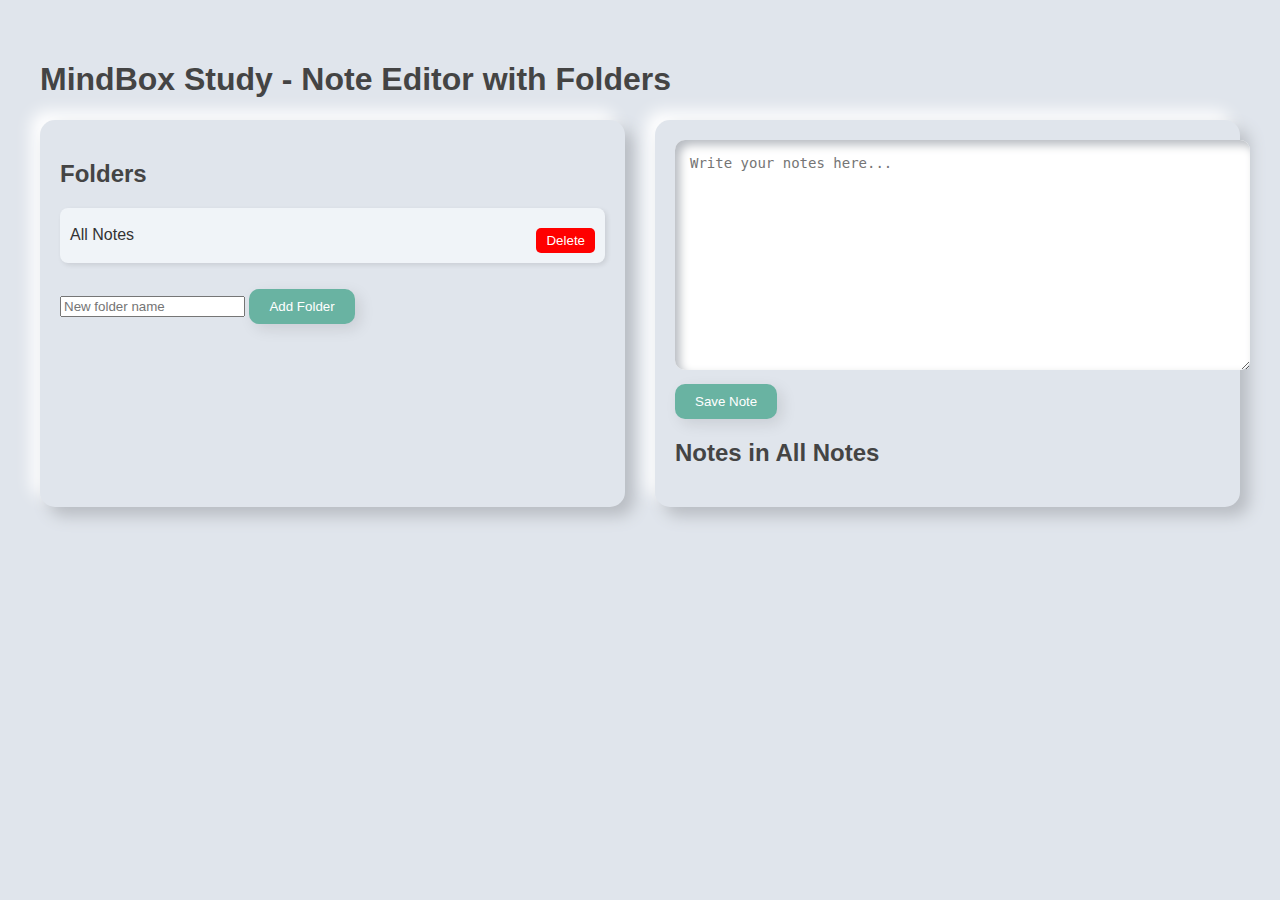
<file: templates/notes.html>
<!DOCTYPE html>
<html lang="en">
<head>
    <meta charset="UTF-8">
    <meta name="viewport" content="width=device-width, initial-scale=1.0">
    <title>Mindbox Notes</title>
    <style>
        /* General styling */
        body {
            font-family: 'Segoe UI', Tahoma, Geneva, Verdana, sans-serif;
            margin: 0;
            padding: 40px;
            background-color: #e0e5ec;
            color: #333;
        }

        h1, h2 {
            color: #444;
        }

        /* Container layout */
        .container {
            display: flex;
            gap: 30px;
            justify-content: space-between;
        }

        /* Neumorphic card style */
        .editor, .folders, .notes {
            flex: 1;
            background-color: #e0e5ec;
            border-radius: 15px;
            padding: 20px;
            box-shadow: 9px 9px 16px #b8bcc2, -9px -9px 16px #ffffff;
        }

        /* Button styling */
        button {
            background-color: #69b3a2;
            color: white;
            border: none;
            border-radius: 10px;
            padding: 10px 20px;
            margin-top: 10px;
            cursor: pointer;
            box-shadow: 5px 5px 15px rgba(0, 0, 0, 0.1);
            transition: background-color 0.3s;
        }

        button:hover {
            background-color: #57a08c;
        }

        /* Textarea styling */
        textarea {
            width: 100%;
            height: 200px;
            border: none;
            border-radius: 10px;
            padding: 15px;
            box-shadow: inset 5px 5px 10px #b8bcc2, inset -5px -5px 10px #ffffff;
            font-size: 14px;
            color: #555;
            resize: vertical;
        }

        /* Folders and notes list styling */
        ul {
            list-style-type: none;
            padding-left: 0;
        }

        li {
            background-color: #f0f4f8;
            border-radius: 8px;
            padding: 10px;
            margin-bottom: 10px;
            box-shadow: 2px 2px 5px rgba(0, 0, 0, 0.1);
            display: flex;
            justify-content: space-between;
            align-items: center;
        }

        .folder, .note {
            cursor: pointer;
        }

        .delete-btn {
            background-color: red;
            color: white;
            padding: 5px 10px;
            border-radius: 5px;
            cursor: pointer;
            box-shadow: none;
        }

        .folder-name {
            flex: 1;
        }
    </style>
</head>
<body>
    <h1>MindBox Study - Note Editor with Folders</h1>

    <div class="container">
        <!-- Folders List -->
        <div class="folders">
            <h2>Folders</h2>
            <ul id="foldersList"></ul>
            <input type="text" id="folderInput" placeholder="New folder name">
            <button onclick="addFolder()">Add Folder</button>
        </div>

        <!-- Notes List -->
        <div class="notes">
            <textarea id="noteInput" placeholder="Write your notes here..."></textarea>
            <button onclick="saveNote()">Save Note</button>

            <h2>Notes in <span id="currentFolderName">All Notes</span></h2>
            <ul id="notesList"></ul>
        </div>
    </div>

    <script>
        // Initialize folders and notes
        let folders = JSON.parse(localStorage.getItem('folders')) || {};
        let currentFolder = 'All Notes';

        // Load folders and notes
        function loadFolders() {
            const foldersList = document.getElementById('foldersList');
            foldersList.innerHTML = ''; // Clear current folders list

            // Add the "All Notes" folder only if it's not present
            if (!folders['All Notes']) {
                folders['All Notes'] = [];
            }

            // Create folder list dynamically
            for (let folderName in folders) {
                const li = document.createElement('li');
                li.classList.add('folder');

                // Folder name display
                const folderNameText = document.createElement('span');
                folderNameText.classList.add('folder-name');
                folderNameText.textContent = folderName;

                // Delete button for folder
                const deleteButton = document.createElement('button');
                deleteButton.classList.add('delete-btn');
                deleteButton.textContent = 'Delete';
                deleteButton.onclick = () => deleteFolder(folderName);

                // Append the folder name and delete button to the list item
                li.appendChild(folderNameText);
                li.appendChild(deleteButton);
                li.onclick = () => selectFolder(folderName);

                foldersList.appendChild(li);
            }
        }

        // Add a new folder
        function addFolder() {
            const folderInput = document.getElementById('folderInput').value.trim();
            if (folderInput && !folders[folderInput]) {
                folders[folderInput] = []; // Add new folder with empty notes
                localStorage.setItem('folders', JSON.stringify(folders));
                document.getElementById('folderInput').value = ''; // Clear input
                loadFolders(); // Reload folder list
            } else {
                alert('Folder already exists or input is empty.');
            }
        }

        // Select folder to view notes
        function selectFolder(folderName) {
            currentFolder = folderName;
            document.getElementById('currentFolderName').textContent = folderName;
            loadNotes(); // Reload notes for the selected folder
        }

        // Save a new note
        function saveNote() {
            const noteInput = document.getElementById('noteInput').value.trim();
            if (noteInput) {
                folders[currentFolder].push(noteInput); // Add note to the current folder
                localStorage.setItem('folders', JSON.stringify(folders));
                document.getElementById('noteInput').value = ''; // Clear input
                loadNotes(); // Reload notes
            }
        }

        // Load notes for the selected folder
        function loadNotes() {
            const notesList = document.getElementById('notesList');
            notesList.innerHTML = ''; // Clear current notes list

            folders[currentFolder].forEach((note, index) => {
                const li = document.createElement('li');
                li.classList.add('note');
                li.textContent = note;
                notesList.appendChild(li);
            });
        }

        // Delete a folder (along with its notes)
        function deleteFolder(folderName) {
            if (folderName !== 'All Notes') {
                // Remove folder from storage
                delete folders[folderName];
                localStorage.setItem('folders', JSON.stringify(folders));

                // Reload the folder list
                loadFolders();

                // If the deleted folder was the current folder, reset to "All Notes"
                if (currentFolder === folderName) {
                    currentFolder = 'All Notes';
                    document.getElementById('currentFolderName').textContent = 'All Notes';
                    loadNotes();
                }
            } else {
                alert('Cannot delete "All Notes" folder.');
            }
        }

        // Initialize app by loading folders and notes on page load
        window.onload = function() {
            loadFolders();
            selectFolder('All Notes');
        };
    </script>
</body>
</html>
</file>
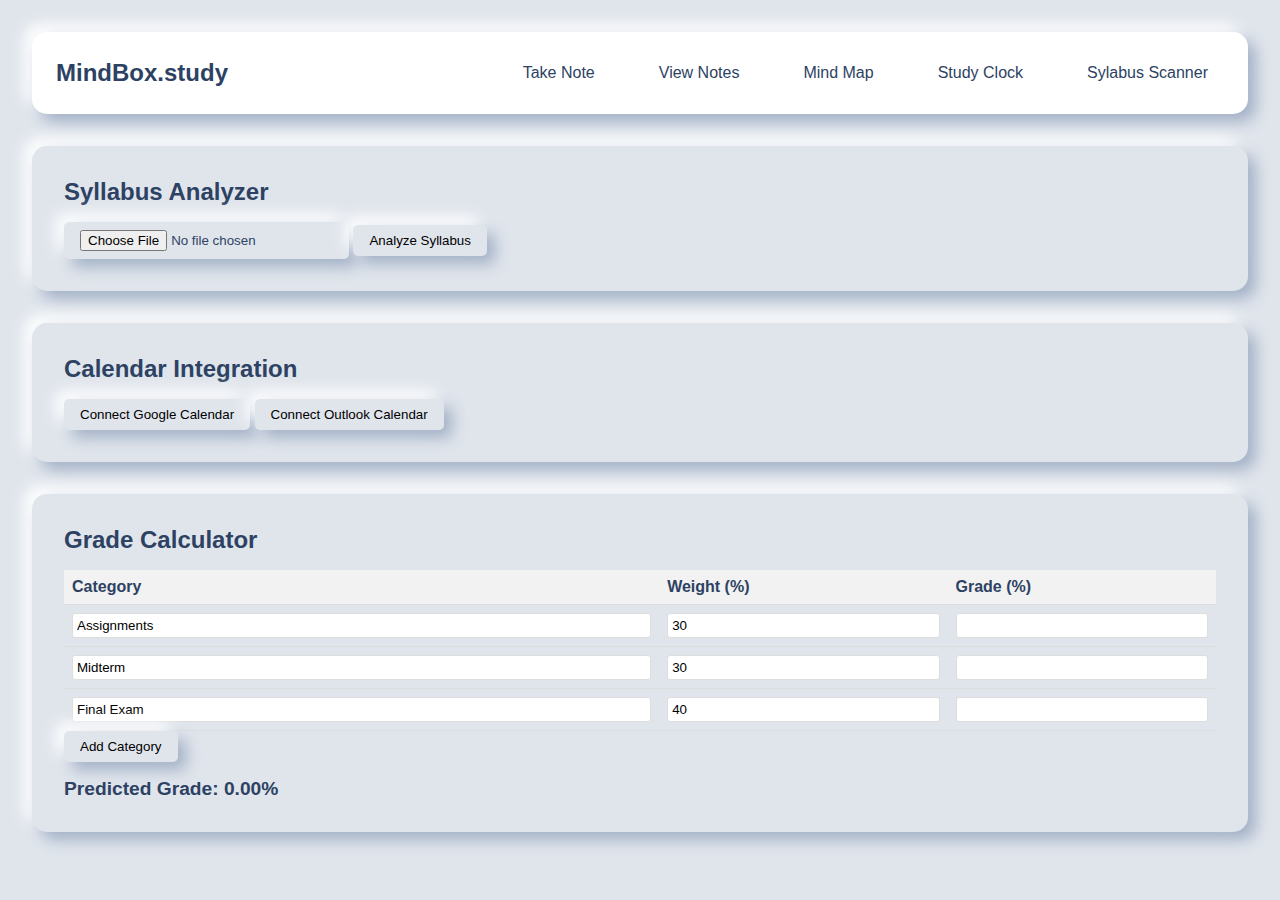
<file: templates/sylabus.html>
<!DOCTYPE html>
<html lang="en">
<head>
    <meta charset="UTF-8">
    <meta name="viewport" content="width=device-width, initial-scale=1.0">
    <title>MindBox.study - Syllabus Analyzer & Class Planner</title>
    <script src="https://apis.google.com/js/api.js"></script>
    <style>
        :root {
            --background: #e0e5ec;
            --text-primary: #2d4263;
            --neu-shadow: 
                8px 8px 15px #a3b1c6,
                -8px -8px 15px #ffffff;
            --neu-shadow-inset:
                inset 4px 4px 8px #a3b1c6,
                inset -4px -4px 8px #ffffff;
        }

        * {
            margin: 0;
            padding: 0;
            box-sizing: border-box;
            font-family: 'Segoe UI', Tahoma, Geneva, Verdana, sans-serif;
        }

        body {
            background: var(--background);
            color: var(--text-primary);
            min-height: 100vh;
            padding: 2rem;
        }

        nav {
            padding: 1.5rem;
            display: flex;
            justify-content: space-between;
            align-items: center;
            box-shadow: var(--neu-shadow);
            margin-bottom: 2rem;
            border-radius: 15px;
        }

        .logo {
            font-size: 1.5rem;
            font-weight: bold;
            color: var(--text-primary);
        }

        .nav-links {
            display: flex;
            gap: 2rem;
        }

        .nav-links a {
            text-decoration: none;
            color: var(--text-primary);
            padding: 0.5rem 1rem;
            border-radius: 10px;
            transition: all 0.3s ease;
        }

        .nav-links a:hover {
            box-shadow: var(--neu-shadow-inset);
        }

        .container {
            display: flex;
            flex-direction: column;
            gap: 2rem;
        }

        .section {
            background: var(--background);
            padding: 2rem;
            border-radius: 15px;
            box-shadow: var(--neu-shadow);
        }

        h2 {
            margin-bottom: 1rem;
        }

        input[type="file"], button {
            padding: 0.5rem 1rem;
            border: none;
            border-radius: 5px;
            background: var(--background);
            box-shadow: var(--neu-shadow);
            cursor: pointer;
            transition: all 0.3s ease;
        }

        input[type="file"]:hover, button:hover {
            box-shadow: var(--neu-shadow-inset);
        }

        table {
            width: 100%;
            border-collapse: collapse;
            margin-top: 1rem;
        }

        th, td {
            padding: 0.5rem;
            text-align: left;
            border-bottom: 1px solid #ddd;
        }

        th {
            background-color: #f2f2f2;
        }

        #gradeTable input {
            width: 100%;
            padding: 0.25rem;
            border: 1px solid #ddd;
            border-radius: 3px;
        }

        #predictedGrade {
            font-weight: bold;
            font-size: 1.2rem;
            margin-top: 1rem;
        }
    </style>
</head>
<body>
    <nav style="background-color: #ffffff;">
        <div class="logo"><a href="/index.html" style="color: #2d4263; font-style: normal; text-decoration: none;">MindBox.study</a></div>
        <div class="nav-links">
            <a href="newnotes.html">Take Note</a>
            <a href="view-notes.html">View Notes</a>
            <a href="graph.html">Mind Map</a>
            <a href="/TimeManagement/Time.html">Study Clock</a>
            <a href="/sylabus.html">Sylabus Scanner</a>
        </div>
    </nav>

    <div class="container">
        <section class="section" id="syllabusUpload">
            <h2>Syllabus Analyzer</h2>
            <input type="file" id="syllabusFile" accept=".pdf,.doc,.docx,.txt">
            <button onclick="analyzeSyllabus()">Analyze Syllabus</button>
            <div id="analysisResult"></div>
        </section>

        <section class="section" id="calendarIntegration">
            <h2>Calendar Integration</h2>
            <button onclick="authenticateGoogle()">Connect Google Calendar</button>
            <button onclick="authenticateOutlook()">Connect Outlook Calendar</button>
            <div id="calendarEvents"></div>
        </section>

        <section class="section" id="gradeCalculator">
            <h2>Grade Calculator</h2>
            <table id="gradeTable">
                <thead>
                    <tr>
                        <th>Category</th>
                        <th>Weight (%)</th>
                        <th>Grade (%)</th>
                    </tr>
                </thead>
                <tbody>
                    <!-- Grade categories will be dynamically added here -->
                </tbody>
            </table>
            <button onclick="addGradeCategory()">Add Category</button>
            <div id="predictedGrade"></div>
        </section>
    </div>

    <script>
        const API_KEY = 'AIzaSyBRFZzymHRj-kdrBOsoHTvfT7ZlK0QLtlI';
        const API_URL = 'https://generativelanguage.googleapis.com/v1beta/models/gemini-1.5-flash-latest:generateContent';

        async function analyzeSyllabus() {
          const fileInput = document.getElementById('syllabusFile');
          const file = fileInput.files[0];
          if (!file) {
            alert('Please select a syllabus file');
            return;
          }

          const reader = new FileReader();
          reader.onload = async function(e) {
            const fileContent = e.target.result;
            const prompt = `
              Analyze this syllabus and extract the following information:
              1. Key dates for exams, quizzes, and assignment deadlines
              2. Grading structure (categories and their weights)
              Format the output as JSON with the following structure:
              {
                "key_dates": [
                  {"event": "event_name", "date": "YYYY-MM-DD"}
                ],
                "grading_structure": [
                  {"category": "category_name", "weight": percentage}
                ]
              }
            `;

            try {
              const response = await fetch(`${API_URL}?key=${API_KEY}`, {
                method: 'POST',
                headers: {
                  'Content-Type': 'application/json',
                },
                body: JSON.stringify({
                  contents: [
                    {
                      parts: [
                        { text: fileContent },
                        { text: prompt }
                      ]
                    }
                  ]
                })
              });

              if (!response.ok) {
                throw new Error(`HTTP error! status: ${response.status}`);
              }

              const data = await response.json();
              const generatedText = data.candidates[0].content.parts[0].text;

              // Find the JSON object within the generated text
              const jsonMatch = generatedText.match(/\{[\s\S]*\}/);
              if (jsonMatch) {
                const analysisResult = JSON.parse(jsonMatch[0]);
                displayAnalysisResult(analysisResult);
              } else {
                throw new Error('No valid JSON found in the response');
              }
            } catch (error) {
              console.error('Error analyzing syllabus:', error);
              alert('Error analyzing syllabus. Please try again.');
            }
          };
          reader.readAsText(file);
        }
        
        
        function displayAnalysisResult(result) {
            const analysisDiv = document.getElementById('analysisResult');
            analysisDiv.innerHTML = '<h3>Analysis Results:</h3>';

            // Display important dates
            if (result.key_dates && result.key_dates.length > 0) {
                const datesList = document.createElement('ul');
                result.key_dates.forEach(date => {
                    const li = document.createElement('li');
                    li.textContent = `${date.event}: ${date.date}`;
                    datesList.appendChild(li);
                });
                analysisDiv.appendChild(datesList);
            }

            // Display grading information
            if (result.grading_structure) {
                const gradeTable = document.getElementById('gradeTable').getElementsByTagName('tbody')[0];
                gradeTable.innerHTML = ''; // Clear existing rows
                result.grading_structure.forEach(item => {
                    addGradeCategory(item.category, item.weight);
                });
            }
        }

        function authenticateGoogle() {
            // Implement Google Calendar authentication
            console.log('Google Calendar authentication not implemented in this example');
        }

        function authenticateOutlook() {
            // Implement Outlook authentication
            console.log('Outlook authentication not implemented in this example');
        }

        function addGradeCategory(category = '', weight = '') {
            const gradeTable = document.getElementById('gradeTable').getElementsByTagName('tbody')[0];
            const newRow = gradeTable.insertRow();
            newRow.innerHTML = `
                <td><input type="text" value="${category}" onchange="updateGrade()"></td>
                <td><input type="number" value="${weight}" min="0" max="100" onchange="updateGrade()"></td>
                <td><input type="number" min="0" max="100" onchange="updateGrade()"></td>
            `;
            updateGrade();
        }

        function updateGrade() {
            const gradeTable = document.getElementById('gradeTable').getElementsByTagName('tbody')[0];
            let totalWeight = 0;
            let weightedGrade = 0;

            for (let row of gradeTable.rows) {
                const weight = parseFloat(row.cells[1].getElementsByTagName('input')[0].value) || 0;
                const grade = parseFloat(row.cells[2].getElementsByTagName('input')[0].value) || 0;
                
                totalWeight += weight;
                weightedGrade += (weight / 100) * grade;
            }

            const predictedGrade = totalWeight > 0 ? weightedGrade / (totalWeight / 100) : 0;
            document.getElementById('predictedGrade').textContent = `Predicted Grade: ${predictedGrade.toFixed(2)}%`;
        }

        // Initialize the grade table with some default categories
        window.onload = () => {
            addGradeCategory('Assignments', 30);
            addGradeCategory('Midterm', 30);
            addGradeCategory('Final Exam', 40);
        };
    </script>
</body>
</html>
</file>
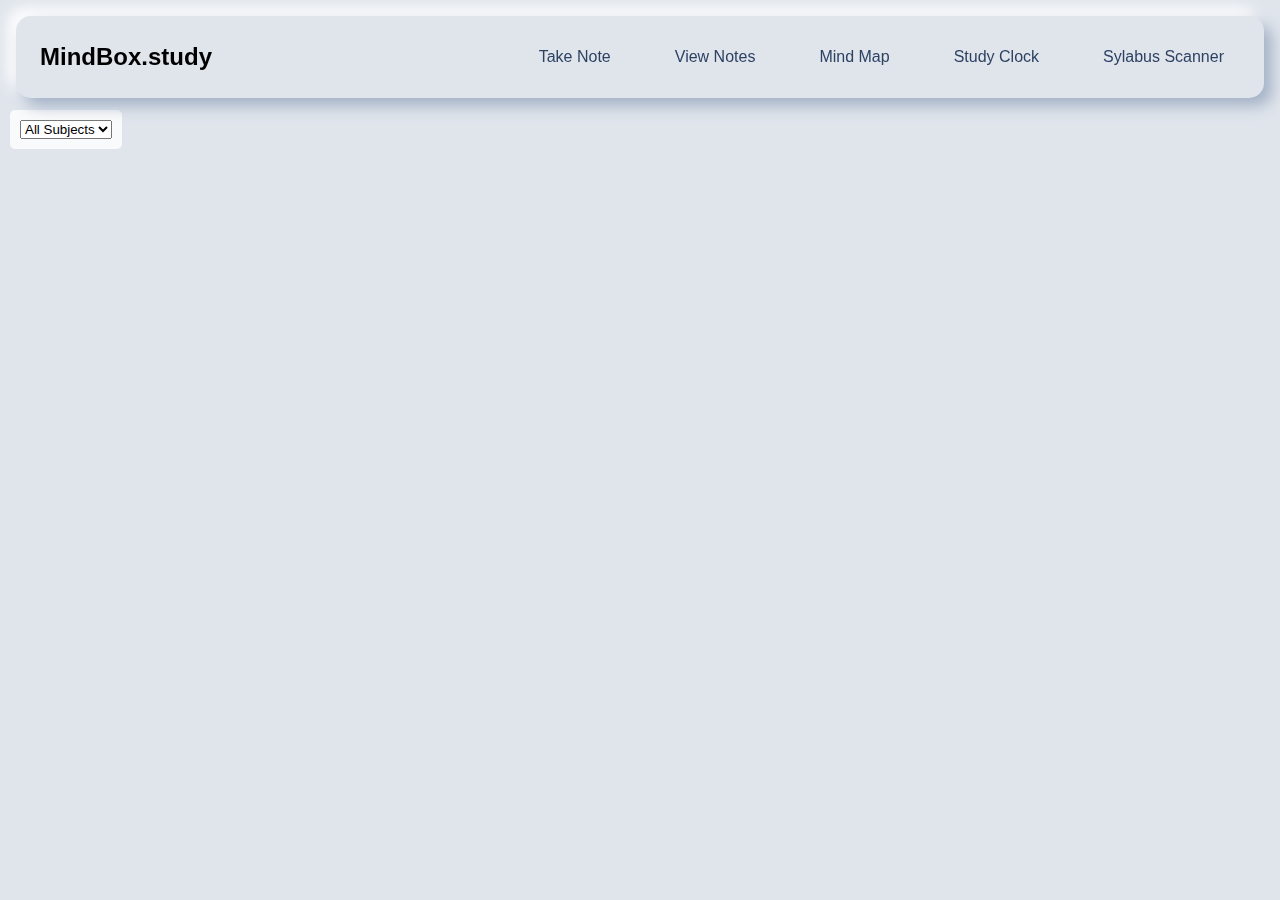
<file: UBHacking2024-munch/UBHacking2024-munch/graph.html>
<!DOCTYPE html>
<html lang="en">
<head>
    <meta charset="UTF-8">
    <meta name="viewport" content="width=device-width, initial-scale=1.0">
    <title>MindBox.Study - Graph View</title>
    <script src="https://d3js.org/d3.v7.min.js"></script>
    <style>
        :root {
            --background: #e0e5ec;
            --text-primary: #2d4263;
            --neu-shadow: 
                8px 8px 15px #a3b1c6,
                -8px -8px 15px #ffffff;
            --neu-shadow-inset:
                inset 4px 4px 8px #a3b1c6,
                inset -4px -4px 8px #ffffff;
        }

        * {
            margin: 0;
            padding: 0;
            box-sizing: border-box;
            font-family: 'Segoe UI', Tahoma, Geneva, Verdana, sans-serif;
        }

        body {
            background: var(--background);
            color: var(--text-primary);
            margin: 0;
            padding: 0;
            overflow: hidden;
        }

        nav {
            padding: 1.5rem;
            display: flex;
            justify-content: space-between;
            align-items: center;
            box-shadow: var(--neu-shadow);
            margin: 1rem;
            border-radius: 15px;
            background: var(--background);
            position: fixed;
            top: 0;
            left: 0;
            right: 0;
            z-index: 1000;
        }

        .logo {
            font-size: 1.5rem;
            font-weight: bold;
            color: var(--text-primary);
        }

        .nav-links {
            display: flex;
            gap: 2rem;
        }

        .nav-links a {
            text-decoration: none;
            color: var(--text-primary);
            padding: 0.5rem 1rem;
            border-radius: 10px;
            transition: all 0.3s ease;
        }

        .nav-links a:hover {
            box-shadow: var(--neu-shadow-inset);
        }

        #graph {
            width: 100vw;
            height: calc(100vh - 80px);
            margin-top: 80px;
        }

        .controls {
            margin-top: 20px;
            position: absolute;
            top: 90px;
            left: 10px;
            background-color: rgba(255, 255, 255, 0.8);
            padding: 10px;
            border-radius: 5px;
            z-index: 10;
        }

        .node text {
            font-size: 12px;
            fill: #333;
        }

        .node circle {
            stroke: #fff;
            stroke-width: 2px;
        }

        .node:hover circle {
            stroke: #000;
            stroke-width: 3px;
        }

        #nodeInfo {
            position: absolute;
            top: 90px;
            right: 10px;
            background-color: rgba(255, 255, 255, 0.8);
            padding: 10px;
            border-radius: 5px;
            display: none;
            z-index: 10;
            max-width: 300px;
            overflow-wrap: break-word;
            margin-top: 20px;
        }
    </style>
</head>
<body>
    <nav>
        <div class="logo"><a href="/index.html" style="color: #000; font-style: normal; text-decoration: none;">MindBox.study</a></div>
        <div class="nav-links">
            <a href="newnotes.html">Take Note</a>
            <a href="view-notes.html">View Notes</a>
            <a href="graph.html">Mind Map</a>
            <a href="/TimeManagement/Time.html">Study Clock</a>
            <a href="/sylabus.html">Sylabus Scanner</a>
        </div>
    </nav>

    <div class="controls">
        <select id="subjectSelect" onchange="updateGraph(this.value)">
            <option value="all">All Subjects</option>
        </select>
    </div>
    <div id="graph"></div>
    <div id="nodeInfo"></div>

    <script>
        let graph;
        let simulation;
        let zoom;

        function processNotes() {
            const folders = JSON.parse(localStorage.getItem('folders')) || {};
            const nodes = [];
            const links = [];

            Object.entries(folders).forEach(([folderName, notes], folderIndex) => {
                nodes.push({ id: folderName, group: folderIndex + 1, size: 40, type: 'folder' });

                notes.forEach((note, noteIndex) => {
                    const noteId = `${folderName}_note_${noteIndex}`;
                    nodes.push({ id: noteId, group: folderIndex + 1, size: 30, type: 'note', content: note, folder: folderName });
                    links.push({ source: folderName, target: noteId });

                    const terms = note.split(/\s+/).filter(term => term.length > 3);
                    terms.forEach(term => {
                        const termId = `${folderName}_${term.toLowerCase()}`;
                        const existingNode = nodes.find(n => n.id === termId);
                        if (existingNode) {
                            existingNode.size += 5;
                        } else {
                            nodes.push({ id: termId, group: folderIndex + 1, size: 20, type: 'term', folder: folderName });
                        }
                        links.push({ source: noteId, target: termId });
                    });
                });
            });

            return { nodes, links };
        }

        function updateGraph(subject = 'all') {
            const { nodes, links } = processNotes();

            let filteredNodes, filteredLinks;

            if (subject === 'all') {
                filteredNodes = nodes;
                filteredLinks = links;
            } else {
                filteredNodes = nodes.filter(n => n.folder === subject || n.id === subject);
                filteredLinks = links.filter(l => 
                    filteredNodes.some(n => n.id === l.source || n.id === l.source.id) && 
                    filteredNodes.some(n => n.id === l.target || n.id === l.target.id)
                );
            }

            simulation.nodes(filteredNodes);
            simulation.force('link').links(filteredLinks);

            const link = graph.select('.links').selectAll('.link')
                .data(filteredLinks)
                .join('line')
                .attr('class', 'link')
                .attr('stroke', '#999')
                .attr('stroke-opacity', 0.6)
                .attr('stroke-width', 2);

            const node = graph.select('.nodes').selectAll('.node')
                .data(filteredNodes)
                .join('g')
                .attr('class', 'node')
                .call(d3.drag()
                    .on('start', dragstarted)
                    .on('drag', dragged)
                    .on('end', dragended))
                .on('click', showNodeInfo);

            node.selectAll('circle')
                .data(d => [d])
                .join('circle')
                .attr('r', d => Math.sqrt(d.size) * 2)
                .attr('fill', d => d3.schemeCategory10[d.group]);

            node.selectAll('text')
                .data(d => [d])
                .join('text')
                .attr('dx', 12)
                .attr('dy', '.35em')
                .text(d => d.id.split('_').pop());

            simulation.on('tick', () => {
                link
                    .attr('x1', d => d.source.x)
                    .attr('y1', d => d.source.y)
                    .attr('x2', d => d.target.x)
                    .attr('y2', d => d.target.y);

                node
                    .attr('transform', d => `translate(${d.x},${d.y})`);
            });

            simulation.alpha(1).restart();
        }

        function dragstarted(event, d) {
            if (!event.active) simulation.alphaTarget(0.3).restart();
            d.fx = d.x;
            d.fy = d.y;
        }

        function dragged(event, d) {
            d.fx = event.x;
            d.fy = event.y;
        }

        function dragended(event, d) {
            if (!event.active) simulation.alphaTarget(0);
            d.fx = null;
            d.fy = null;
        }

        function showNodeInfo(event, d) {
            const nodeInfo = document.getElementById('nodeInfo');
            nodeInfo.style.display = 'block';
            let content = `<h3>${d.id}</h3>`;
            content += `<p>Type: ${d.type}</p>`;
            if (d.type === 'note') {
                content += `<p>Content: ${d.content}</p>`;
            }
            nodeInfo.innerHTML = content;
        }

        function initializeGraph() {
            const width = window.innerWidth;
            const height = window.innerHeight - 80;

            zoom = d3.zoom()
                .scaleExtent([0.1, 10])
                .on('zoom', zoomed);

            graph = d3.select('#graph')
                .append('svg')
                .attr('width', width)
                .attr('height', height)
                .call(zoom);

            const g = graph.append('g');
            g.append('g').attr('class', 'links');
            g.append('g').attr('class', 'nodes');

            simulation = d3.forceSimulation()
                .force('link', d3.forceLink().id(d => d.id).distance(150))
                .force('charge', d3.forceManyBody().strength(-500))
                .force('center', d3.forceCenter(width / 2, height / 2));

            updateGraph();

            const folders = JSON.parse(localStorage.getItem('folders')) || {};
            const subjectSelect = document.getElementById('subjectSelect');
            Object.keys(folders).forEach(folder => {
                const option = document.createElement('option');
                option.value = folder;
                option.textContent = folder;
                subjectSelect.appendChild(option);
            });
        }

        function zoomed(event) {
            graph.select('g').attr('transform', event.transform);
        }

        window.onload = initializeGraph;
    </script>
</body>
</html>
</file>
